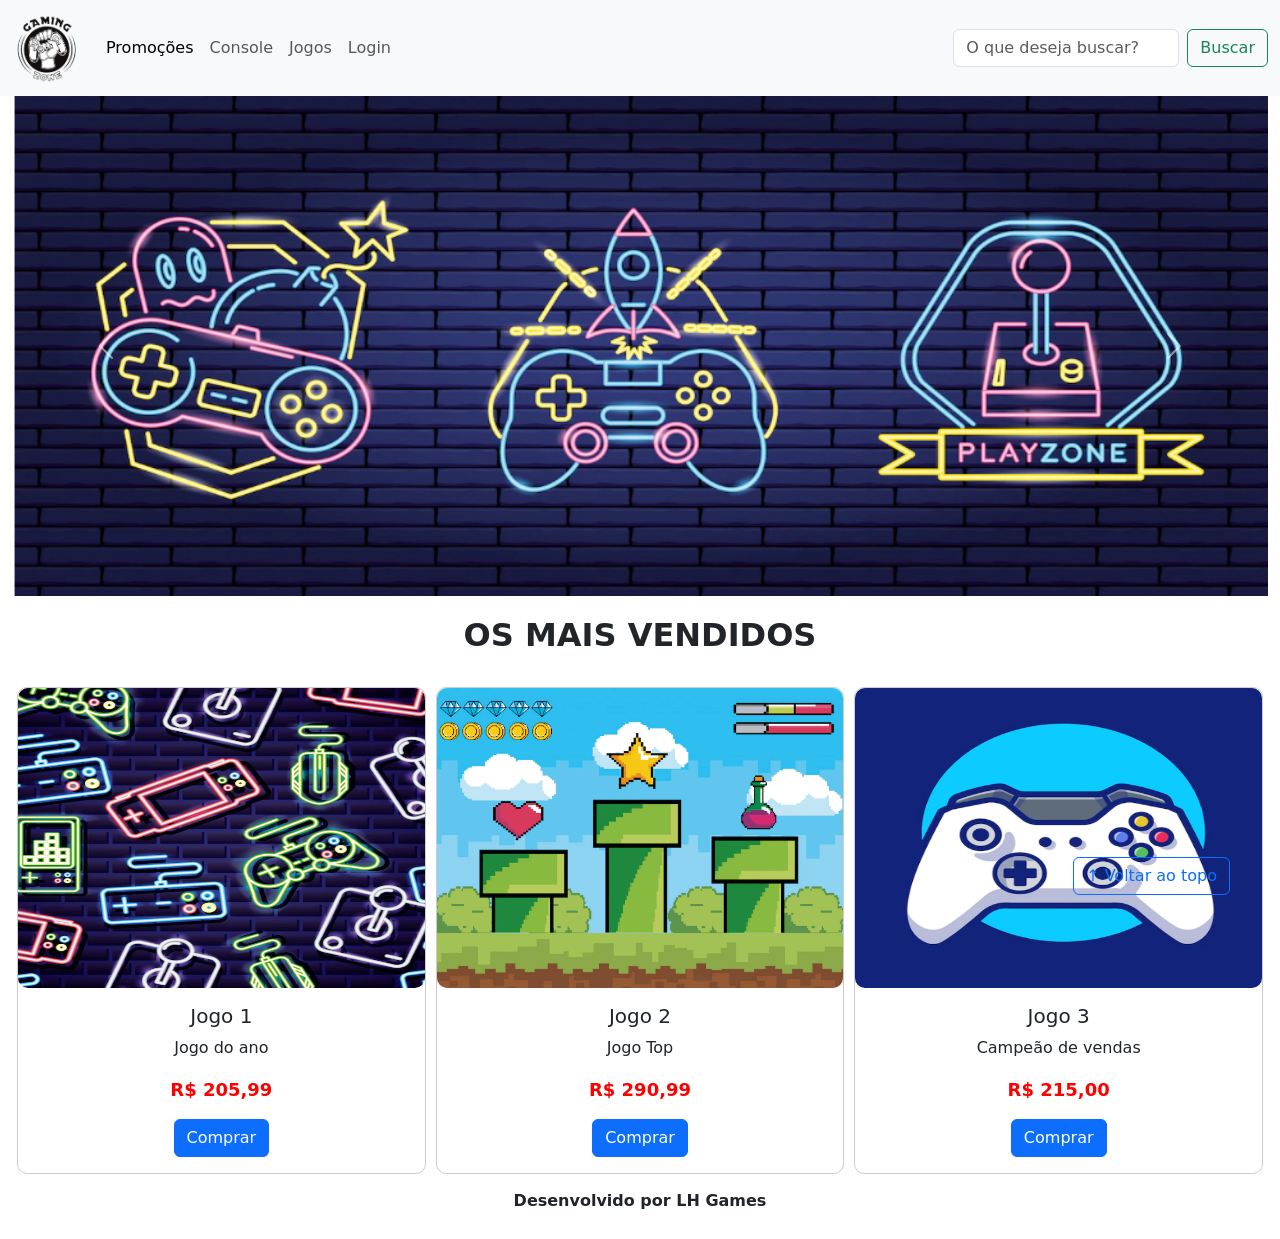
<file: atividadeCFE_-_inicial_para_atividade/atividadeCFE - inicial para atividade/index.html>
<!DOCTYPE html>
<html lang="pt-br">

<head>
  <meta charset="UTF-8">
  <meta http-equiv="X-UA-Compatible" content="IE=edge">
  <meta name="viewport" content="width=device-width, initial-scale=1.0">
  <title>LH Games</title>

  <link href="https://cdn.jsdelivr.net/npm/bootstrap@5.2.2/dist/css/bootstrap.min.css" rel="stylesheet"
    integrity="sha384-Zenh87qX5JnK2Jl0vWa8Ck2rdkQ2Bzep5IDxbcnCeuOxjzrPF/et3URy9Bv1WTRi" crossorigin="anonymous">

  <link rel="stylesheet" href="css/estilo.css">



</head>

<body>
  <header>
   <nav class="navbar navbar-expand-lg bg-body-tertiary">
  <div class="container-fluid">
    <a class="navbar-brand" href="index.html"><img src="img/logo.png"></a>
    <button class="navbar-toggler" type="button" data-bs-toggle="collapse" data-bs-target="#navbarSupportedContent" aria-controls="navbarSupportedContent" aria-expanded="false" aria-label="Toggle navigation">
      <span class="navbar-toggler-icon"></span>
    </button>
    <div class="collapse navbar-collapse" id="navbarSupportedContent">
      <ul class="navbar-nav me-auto mb-2 mb-lg-0">
        <li class="nav-item">
          <a class="nav-link active" aria-current="page" href="#">Promoções</a>
        </li>
        <li class="nav-item">
          <a class="nav-link" href="#">Console</a>
        </li>
        <li class="nav-item">
          <a class="nav-link" href="#">Jogos</a>
        </li>
        <li class="nav-item">
          <a class="nav-link" href="login.html">Login</a>
        </li>
      </ul>
      <form class="d-flex" role="search">
        <input class="form-control me-2" type="search" placeholder="O que deseja buscar?" aria-label="Search"/>
        <button class="btn btn-outline-success" type="submit">Buscar</button>
      </form>
    </div>
  </div>
</nav> 
  </header>

  
  <main>



    <section id="section-banners" class="container-fluid">

    <div id="carouselExample" class="carousel slide">
  <div class="carousel-inner">
    <div class="carousel-item active">
      <img src="img/banner1.PNG" class="d-block w-100" alt="Venha comprar na nossa loja!">
    </div>
    <div class="carousel-item">
      <img src="img/banner2.PNG" class="d-block w-100" alt="Promoção de produtos">
    </div>
    <div class="carousel-item">
      <img src="img/banner3.PNG" class="d-block w-100" alt="Várias novidades de produtos">
    </div>
  </div>
  <button class="carousel-control-prev" type="button" data-bs-target="#carouselExample" data-bs-slide="prev">
    <span class="carousel-control-prev-icon" aria-hidden="true"></span>
    <span class="visually-hidden">Previous</span>
  </button>
  <button class="carousel-control-next" type="button" data-bs-target="#carouselExample" data-bs-slide="next">
    <span class="carousel-control-next-icon" aria-hidden="true"></span>
    <span class="visually-hidden">Next</span>
  </button>
</div>  

    </section>
    <section id="section-vendidos" class="container-fluid">

      <h2>OS MAIS VENDIDOS</h2>
      
    <div class="card-group">
     <div class="card" style="width: 18rem;">
  <img src="img/jogo1.PNG" class="card-img-top" alt="Jogo de aventura">
  <div class="card-body">
    <h5 class="card-title">Jogo 1</h5>
    <p class="card-text">Jogo do ano</p>
    <p class="preco">R$ 205,99</p>
    <a href="#" class="btn btn-primary">Comprar</a>
  </div>
</div>

<div class="card" style="width: 18rem;">
  <img src="img/jogo2.PNG" class="card-img-top" alt="Jogo de corrida">
  <div class="card-body">
    <h5 class="card-title">Jogo 2</h5>
    <p class="card-text">Jogo Top</p>
    <p class="preco">R$ 290,99</p>
    <a href="#" class="btn btn-primary">Comprar</a>
  </div>
</div>

<div class="card" style="width: 18rem;">
  <img src="img/jogo3.PNG" class="card-img-top" alt="Jogo de aventura">
  <div class="card-body">
    <h5 class="card-title">Jogo 3</h5>
    <p class="card-text">Campeão de vendas</p>
    <p class="preco">R$ 215,00</p>
    <a href="#" class="btn btn-primary">Comprar</a>
  </div>
</div>
    </div>
    </section>



  </main>

  <footer>
    <p>Desenvolvido por LH Games</p>
  </footer>

  <button id="voltar-topo" type="button" class="btn btn-outline-primary" onclick="topo()">&uarr; Voltar ao topo</button>

  <script src="js/script.js"></script>
  <script src="https://cdn.jsdelivr.net/npm/bootstrap@5.2.2/dist/js/bootstrap.bundle.min.js"
    integrity="sha384-OERcA2EqjJCMA+/3y+gxIOqMEjwtxJY7qPCqsdltbNJuaOe923+mo//f6V8Qbsw3"
    crossorigin="anonymous"></script>

</body>

</html>
</file>
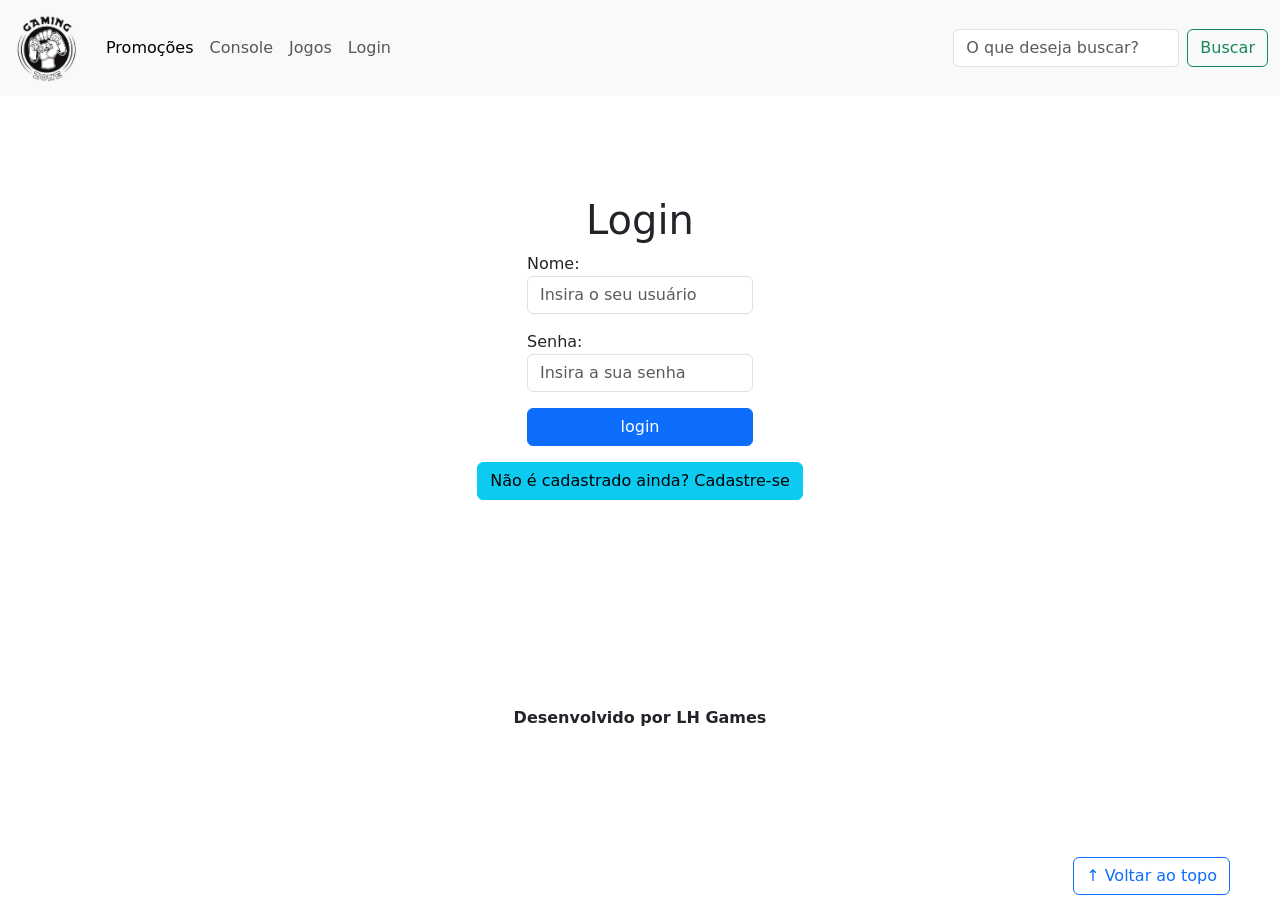
<file: atividadeCFE_-_inicial_para_atividade/atividadeCFE - inicial para atividade/login.html>
<!DOCTYPE html>
<html lang="pt-br">

<head>
    <meta charset="UTF-8">
    <meta http-equiv="X-UA-Compatible" content="IE=edge">
    <meta name="viewport" content="width=device-width, initial-scale=1.0">
    <title>LH Games - login</title>
    <link href="https://cdn.jsdelivr.net/npm/bootstrap@5.2.2/dist/css/bootstrap.min.css" rel="stylesheet"
        integrity="sha384-Zenh87qX5JnK2Jl0vWa8Ck2rdkQ2Bzep5IDxbcnCeuOxjzrPF/et3URy9Bv1WTRi" crossorigin="anonymous">
    <link rel="stylesheet" href="css/estilo.css">
</head>

<body>
    <header>
      <nav class="navbar navbar-expand-lg bg-body-tertiary">
  <div class="container-fluid">
    <a class="navbar-brand" href="index.html"><img src="img/logo.png"></a>
    <button class="navbar-toggler" type="button" data-bs-toggle="collapse" data-bs-target="#navbarSupportedContent" aria-controls="navbarSupportedContent" aria-expanded="false" aria-label="Toggle navigation">
      <span class="navbar-toggler-icon"></span>
    </button>
    <div class="collapse navbar-collapse" id="navbarSupportedContent">
      <ul class="navbar-nav me-auto mb-2 mb-lg-0">
        <li class="nav-item">
          <a class="nav-link active" aria-current="page" href="#">Promoções</a>
        </li>
        <li class="nav-item">
          <a class="nav-link" href="#">Console</a>
        </li>
        <li class="nav-item">
          <a class="nav-link" href="#">Jogos</a>
        </li>
        <li class="nav-item">
          <a class="nav-link" href="login.html">Login</a>
        </li>
      </ul>
      <form class="d-flex" role="search">
        <input class="form-control me-2" type="search" placeholder="O que deseja buscar?" aria-label="Search"/>
        <button class="btn btn-outline-success" type="submit">Buscar</button>
      </form>
    </div>
  </div>
</nav> 
    </header>

    <main>
        <section id="section-login">
            <h1>Login</h1>
            <div class="d-flex justify-content-center">
                <form method="post" action="" id="login">
                    <p>
                        <label for="usuario">Nome: </label>
                        <input id="usuario" name="usuario" required="required" type="text"
                            placeholder="Insira o seu usuário" class="form-control" />
                    </p>
                    <p>
                        <label for="senha">Senha: </label>
                        <input id="senha" name="senha" required="required" type="password"
                            placeholder="Insira a sua senha" class="form-control" />
                    </p>
                    <p>
                        <input type="button" value="login" class="btn btn-primary" id="bt-login" onclick="login()" />
                    </p>
                </form>
            </div>
        </section>

        <section id="section-cadastro">
            <div id="botao-cadastrar">
                <button type="button" class="btn btn-info">Não é cadastrado ainda? Cadastre-se</button>
            </div>
            <div id="form-cadastrar">

                <h1>Criar minha conta</h1>
                <p>Informe os seus dados abaixo para criar sua conta.</p>

                <div class="d-flex justify-content-center">
                    <form method="post" action="" id="login">
                        <p>
                            <label for="usuario">Usuário: </label>
                            <input id="usuario" name="usuario" required="required" type="text"
                                placeholder="ex. nome de usuário" class="form-control" />
                        </p>
                        <p>
                            <label for="email">E-mail: </label>
                            <input id="email" name="email" required="required" type="email"
                                placeholder="seu@email.com.br" class="form-control" />
                        </p>
                        <p>
                            <label for="senha">Senha: </label>
                            <input id="senha" name="senha" required="required" type="password"
                                placeholder="mínimo de 6 caracteres" class="form-control" />
                        </p>
                        <p>
                            <input type="button" value="Cadastrar" class="btn btn-primary" id="bt-cadastrar"
                                onclick="cadastro()" />
                        </p>
                    </form>
                </div>

            </div>
        </section>

    </main>



    <footer>
        <p>Desenvolvido por LH Games</p>
    </footer>

    <button id="voltar-topo" type="button" class="btn btn-outline-primary">&uarr; Voltar ao topo</button>

    <script src="https://cdn.jsdelivr.net/npm/bootstrap@5.2.2/dist/js/bootstrap.bundle.min.js"
        integrity="sha384-OERcA2EqjJCMA+/3y+gxIOqMEjwtxJY7qPCqsdltbNJuaOe923+mo//f6V8Qbsw3"
        crossorigin="anonymous"></script>
    <script src="js/script.js"></script>

    <script src="https://code.jquery.com/jquery-3.6.1.js"
        integrity="sha256-3zlB5s2uwoUzrXK3BT7AX3FyvojsraNFxCc2vC/7pNI=" crossorigin="anonymous"></script>
    <script type="text/javascript" src="js/jquery-script.js"></script>

</body>

</html>
</file>
<file: atividadeCFE_-_inicial_para_atividade/atividadeCFE - inicial para atividade/css/estilo.css>
/*cabeçalho*/

header img {
    height: 70px;
    width: 70px;
}


/*Conteúdo principal*/

main {
    min-height: 500px;
}

/*banner*/

#section-banners img {
    height: 500px;
}

/*Produtos vendidos*/

#section-vendidos {
    text-align: center;
}

#section-vendidos h2 {

    font-weight: bold;
    padding: 20px;
}

#section-vendidos img {
    height: 300px;
    border-radius: 10px;
}

#section-vendidos .card {
    margin: 5px;
    border: 1px solid #ccc;
    border-radius: 10px;
}

#section-vendidos .preco {
    color: red;
    font-size: 18px;
    font-weight: bold;
}


/*Rodapé*/

footer {
    text-align: center;
}

footer p {
    font-weight: bold;
    padding: 10px;
}


/*Botão voltar ao topo*/

#voltar-topo {
    position: fixed;
    bottom: 5px;
    right: 50px;
}


/* página de login */

#section-login {
    margin-top: 100px;
}

#section-login h1 {
    text-align: center;
}

#section-login input {
    width: 100%;
}

/* Formulário de cadastro*/
#section-cadastro {
    pad: 5px;
    text-align: center;
    background-color: #fff;
}

#form-cadastrar {
    padding: 50px;
    display: none;
}
</file>
